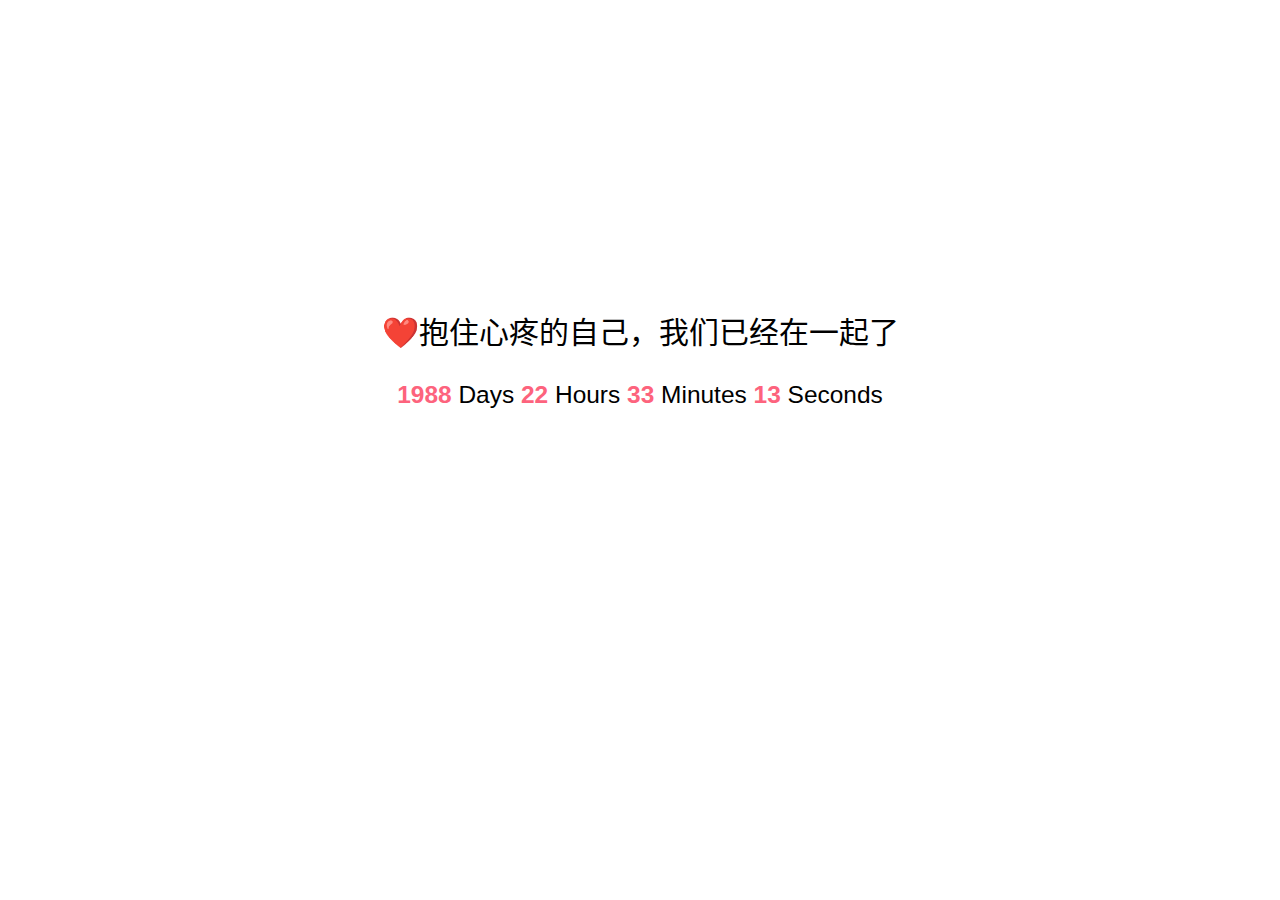
<file: index_backup.html>
<!DOCTYPE html>
<html lang="zh-CN">

<head>
    <meta charset="utf-8">
    <meta name="viewport" content="width=device-width">
    <meta http-equiv="X-UA-Compatible" content="IE=edge,chrome=1" />
    <meta name="renderer" content="webkit">
    <meta name="viewport" content="width=device-width, initial-scale=1, maximum-scale=1, user-scalable=no" />
    <title>与你同在</title>
    <style>
        body {
            -webkit-font-smoothing: antialiased;
            font-family: Helvetica Neue, Helvetica, Hiragino Sans GB, Microsoft YaHei, Arial, sans-serif;
            background-image: url('https://ipersistence.top/bg.jpg');
            font-size: 85%;
            margin: 0;
        }
        
        h2 {
            font-size: 220%;
            font-weight: 400;
        }
        
        .content {
            position: absolute;
            width: 100%;
            top: 40%;
            transform: translate(0, -50%);
            text-align: center;
        }
        
        .timer {
            font-size: 180%;
            line-height: 1.5;
            margin: 1em 0;
        }
        
        .timer b {
            color: rgb(253, 99, 125);
        }
    </style>
</head>

<body>
    <div class="content">
        <h2>❤️抱住心疼的自己，我们已经在一起了</h2>
        <div class="timer">
            <b id="d"></b> Days <b id="h"></b> Hours <b id="m"></b> Minutes <b id="s"></b> Seconds
        </div>
    </div>

    <script>
        function timer() {
	  var date1= '2021/02/14 00:00:00';  //开始时间
	  var date2 = new Date(); //结束时间
	  var t = date2.getTime() - new Date(date1).getTime();
          var h = ~~(t / 1000 / 60 / 60 % 24);
          if (h < 10) {
            h = "0" + h;
          }
          var m = ~~(t / 1000 / 60 % 60);
          if (m < 10) {
            m = "0" + m;
          }
          var s = ~~(t / 1000 % 60);
          if (s < 10) {
            s = "0" + s;
          }
          document.getElementById('d').innerHTML = ~~(t / 1000 / 60 / 60 / 24);
          document.getElementById('h').innerHTML = h;
          document.getElementById('m').innerHTML = m;
          document.getElementById('s').innerHTML = s;
        }
        timer();
        setInterval(timer, 1000);
    </script>
</body>

</html>
</file>
